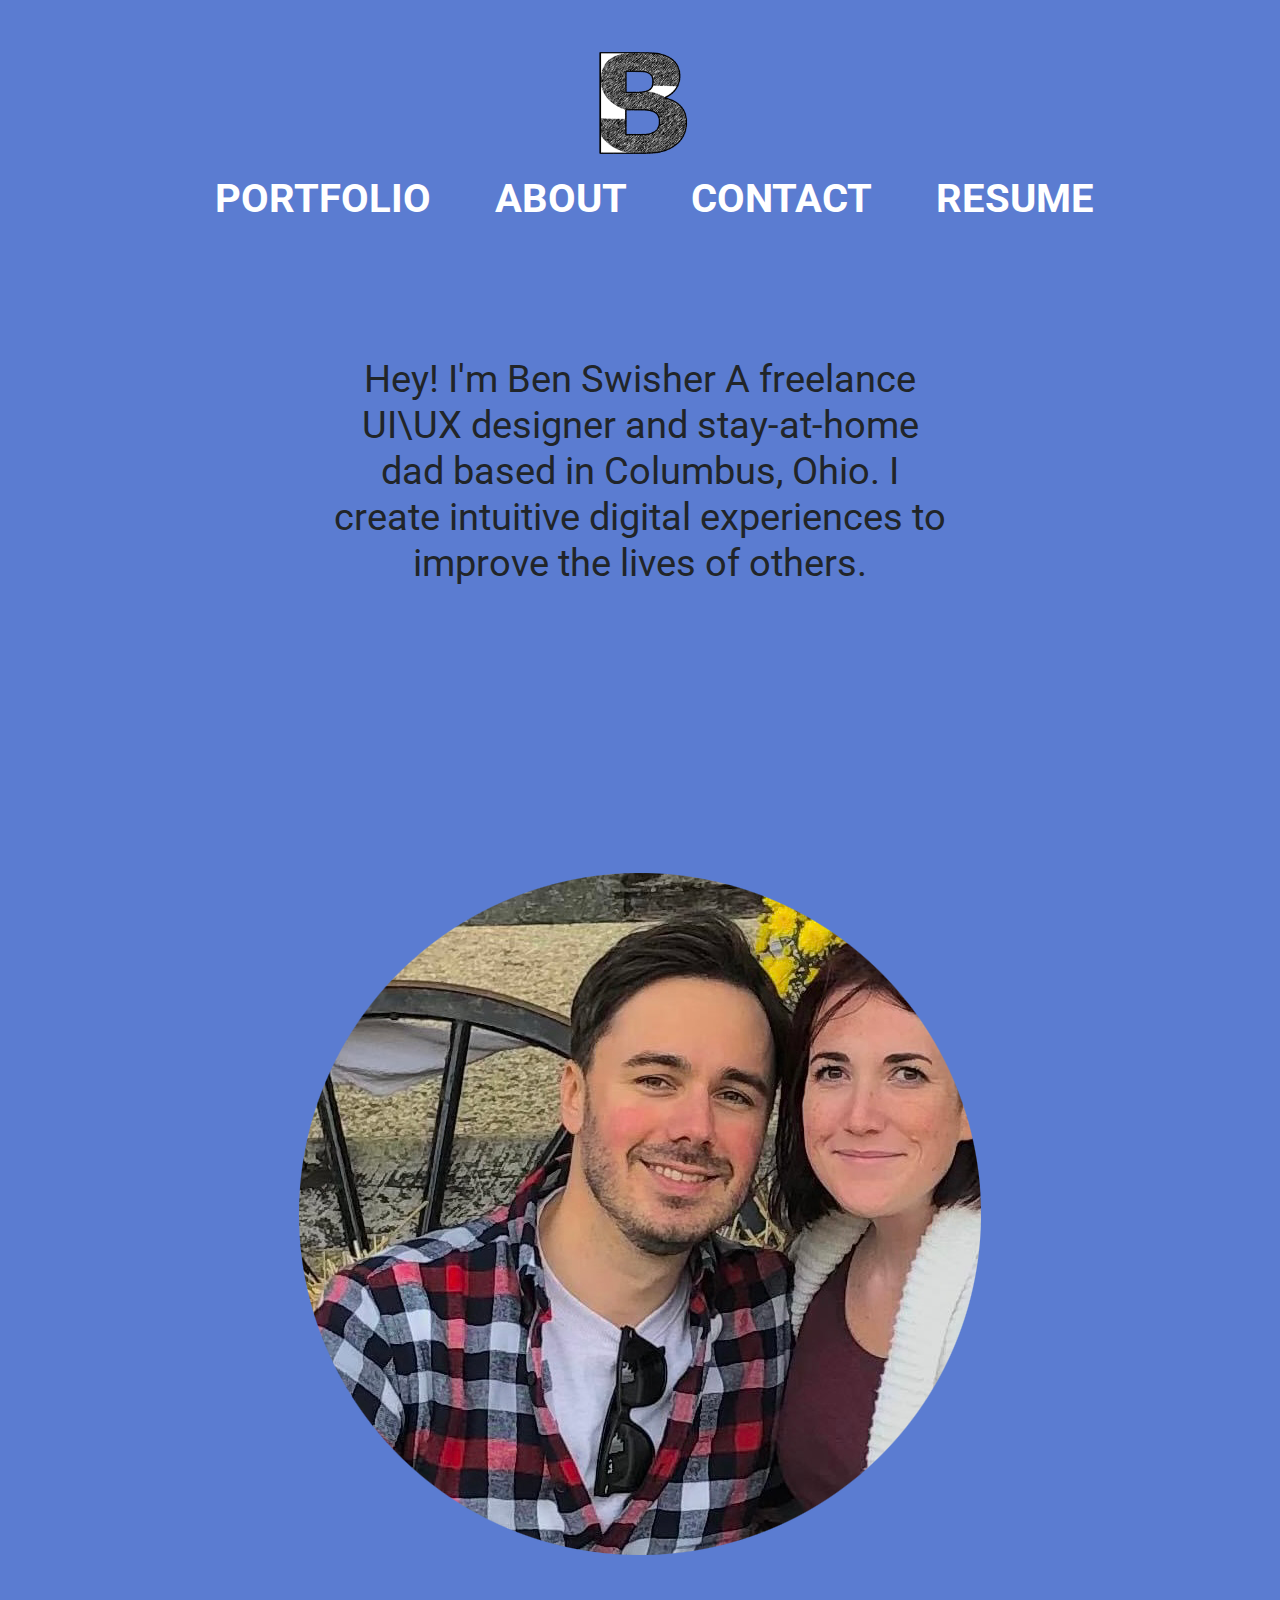
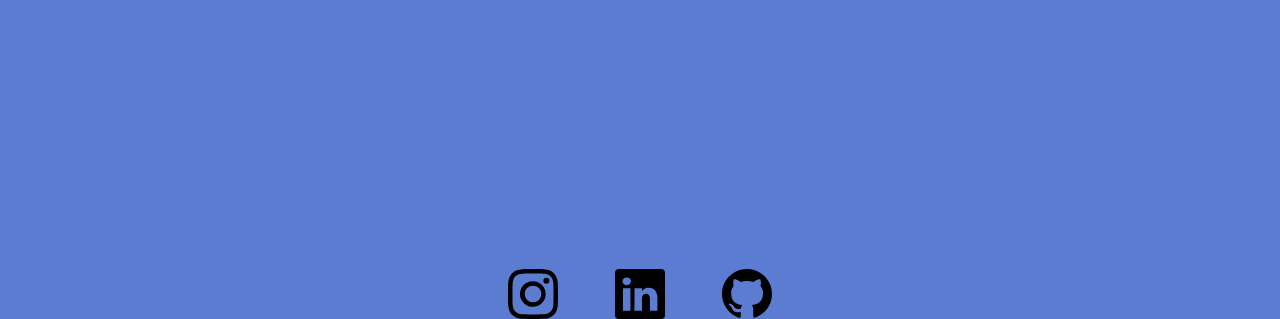
<file: index.html>
<!DOCTYPE html>
<html lang="en">
<!-- <link rel="stylesheet" href="CSS/style.css" />
<link rel="stylesheet" href="CSS/homepage.css" /> -->

<head>
    <!-- Bootstrap -->
    <link rel="stylesheet" href="https://cdn.jsdelivr.net/npm/bootstrap@4.3.1/dist/css/bootstrap.min.css"
        integrity="sha384-ggOyR0iXCbMQv3Xipma34MD+dH/1fQ784/j6cY/iJTQUOhcWr7x9JvoRxT2MZw1T" crossorigin="anonymous">
    <!-- CSS -->
    <link rel="stylesheet" href="CSS/style.css" />
    <link rel="stylesheet" href="CSS/homepage.css" />

    <!-- Fonts: -->
    <link rel="preconnect" href="https://fonts.googleapis.com">
    <link rel="preconnect" href="https://fonts.gstatic.com" crossorigin>
    <link href="https://fonts.googleapis.com/css2?family=Roboto:wght@200;300;400;500;600;700&display=swap"
        rel="stylesheet">
</head>

<body>
    <div id="page-container">
        <div id="content-wrap">
            <!-- NAVIGATION -->
            <div class="navigation">
                <div class="navbar">
                    <a href="./index.html"><img src="Images\logo.png" class="logo" /></a>
                    <nav>
                        <ul style="width: 110%; padding: 1%;">
                            <a href="./portfolio.html">
                                <li class="inline">PORTFOLIO</li>
                            </a>
                            <a href="./aboutme.html">
                                <li class="inline">ABOUT</li>
                            </a>
                            <li class="inline">CONTACT</li>
                            <a
                                href="https://docs.google.com/document/d/18msLFibx4iqrzuGnjjSW3MPHMtMzViZ8_Wr5V8S4tIA/edit?usp=share_link">
                                <li class="inline">RESUME</li>
                            </a>
                        </ul>
                    </nav>
                </div>
            </div>
            <section class="home-section">
                <div class="picture-section">
                    <p class="aboutme">Hey! I'm Ben Swisher
                        A freelance UI\UX designer and stay-at-home dad based in Columbus, Ohio. I create intuitive digital experiences to improve the lives of others. </p>
                </div>
                <div class="picture-section">
                    <img src="Images\me.png" alt="Ben" title="Don't Hover Bro"
                        style="margin: auto; display: block;">
                </div>
            </section>
        </div>
        <footer class="footer">
            <div class="socialFooter">
                <a href='https://www.instagram.com/bs_wish/'>
                    <svg xmlns="http://www.w3.org/2000/svg" width="50" height="50" viewBox="0 0 16 16">
                        <path
                            d="M8 0C5.829 0 5.556.01 4.703.048 3.85.088 3.269.222 2.76.42a3.917 3.917 0 0 0-1.417.923A3.927 3.927 0 0 0 .42 2.76C.222 3.268.087 3.85.048 4.7.01 5.555 0 5.827 0 8.001c0 2.172.01 2.444.048 3.297.04.852.174 1.433.372 1.942.205.526.478.972.923 1.417.444.445.89.719 1.416.923.51.198 1.09.333 1.942.372C5.555 15.99 5.827 16 8 16s2.444-.01 3.298-.048c.851-.04 1.434-.174 1.943-.372a3.916 3.916 0 0 0 1.416-.923c.445-.445.718-.891.923-1.417.197-.509.332-1.09.372-1.942C15.99 10.445 16 10.173 16 8s-.01-2.445-.048-3.299c-.04-.851-.175-1.433-.372-1.941a3.926 3.926 0 0 0-.923-1.417A3.911 3.911 0 0 0 13.24.42c-.51-.198-1.092-.333-1.943-.372C10.443.01 10.172 0 7.998 0h.003zm-.717 1.442h.718c2.136 0 2.389.007 3.232.046.78.035 1.204.166 1.486.275.373.145.64.319.92.599.28.28.453.546.598.92.11.281.24.705.275 1.485.039.843.047 1.096.047 3.231s-.008 2.389-.047 3.232c-.035.78-.166 1.203-.275 1.485a2.47 2.47 0 0 1-.599.919c-.28.28-.546.453-.92.598-.28.11-.704.24-1.485.276-.843.038-1.096.047-3.232.047s-2.39-.009-3.233-.047c-.78-.036-1.203-.166-1.485-.276a2.478 2.478 0 0 1-.92-.598 2.48 2.48 0 0 1-.6-.92c-.109-.281-.24-.705-.275-1.485-.038-.843-.046-1.096-.046-3.233 0-2.136.008-2.388.046-3.231.036-.78.166-1.204.276-1.486.145-.373.319-.64.599-.92.28-.28.546-.453.92-.598.282-.11.705-.24 1.485-.276.738-.034 1.024-.044 2.515-.045v.002zm4.988 1.328a.96.96 0 1 0 0 1.92.96.96 0 0 0 0-1.92zm-4.27 1.122a4.109 4.109 0 1 0 0 8.217 4.109 4.109 0 0 0 0-8.217zm0 1.441a2.667 2.667 0 1 1 0 5.334 2.667 2.667 0 0 1 0-5.334z" />
                    </svg>
                </a>
                <a href="https://www.linkedin.com/in/ben-swisher-77731012b/"><svg xmlns="http://www.w3.org/2000/svg" width="50"
                        height="50" fill="black" class="bi bi-linkedin" viewBox="0 0 16 16">
                        <path
                            d="M0 1.146C0 .513.526 0 1.175 0h13.65C15.474 0 16 .513 16 1.146v13.708c0 .633-.526 1.146-1.175 1.146H1.175C.526 16 0 15.487 0 14.854V1.146zm4.943 12.248V6.169H2.542v7.225h2.401zm-1.2-8.212c.837 0 1.358-.554 1.358-1.248-.015-.709-.52-1.248-1.342-1.248-.822 0-1.359.54-1.359 1.248 0 .694.521 1.248 1.327 1.248h.016zm4.908 8.212V9.359c0-.216.016-.432.08-.586.173-.431.568-.878 1.232-.878.869 0 1.216.662 1.216 1.634v3.865h2.401V9.25c0-2.22-1.184-3.252-2.764-3.252-1.274 0-1.845.7-2.165 1.193v.025h-.016a5.54 5.54 0 0 1 .016-.025V6.169h-2.4c.03.678 0 7.225 0 7.225h2.4z" />
                    </svg></a>
                <a href="https://github.com/https://github.com/BSwish18"><svg xmlns="http://www.w3.org/2000/svg" width="50"
                        height="50" fill="solid black" class="bi bi-github" viewBox="0 0 16 16">
                        <path
                            d="M8 0C3.58 0 0 3.58 0 8c0 3.54 2.29 6.53 5.47 7.59.4.07.55-.17.55-.38 0-.19-.01-.82-.01-1.49-2.01.37-2.53-.49-2.69-.94-.09-.23-.48-.94-.82-1.13-.28-.15-.68-.52-.01-.53.63-.01 1.08.58 1.23.82.72 1.21 1.87.87 2.33.66.07-.52.28-.87.51-1.07-1.78-.2-3.64-.89-3.64-3.95 0-.87.31-1.59.82-2.15-.08-.2-.36-1.02.08-2.12 0 0 .67-.21 2.2.82.64-.18 1.32-.27 2-.27.68 0 1.36.09 2 .27 1.53-1.04 2.2-.82 2.2-.82.44 1.1.16 1.92.08 2.12.51.56.82 1.27.82 2.15 0 3.07-1.87 3.75-3.65 3.95.29.25.54.73.54 1.48 0 1.07-.01 1.93-.01 2.2 0 .21.15.46.55.38A8.012 8.012 0 0 0 16 8c0-4.42-3.58-8-8-8z" />
                    </svg></a>
            </div>
        </footer>
    </div>

    <!-- Bootstap -->
    <script src="https://code.jquery.com/jquery-3.3.1.slim.min.js"
        integrity="sha384-q8i/X+965DzO0rT7abK41JStQIAqVgRVzpbzo5smXKp4YfRvH+8abtTE1Pi6jizo"
        crossorigin="anonymous"></script>
    <script src="https://cdn.jsdelivr.net/npm/popper.js@1.14.7/dist/umd/popper.min.js"
        integrity="sha384-UO2eT0CpHqdSJQ6hJty5KVphtPhzWj9WO1clHTMGa3JDZwrnQq4sF86dIHNDz0W1"
        crossorigin="anonymous"></script>
    <script src="https://cdn.jsdelivr.net/npm/bootstrap@4.3.1/dist/js/bootstrap.min.js"
        integrity="sha384-JjSmVgyd0p3pXB1rRibZUAYoIIy6OrQ6VrjIEaFf/nJGzIxFDsf4x0xIM+B07jRM"
        crossorigin="anonymous"></script>
</body>

</html>
</file>
<file: CSS/style.css>
body {
    background: #5B7CD1;    
}

.navbar {
    display:flex;
    flex-direction: row;
    width: 100%;
    justify-content:center !important;
    align-items: center !important;
}

.navigation {
    width: 75%;
    margin: auto;
    margin-bottom: 100px;
    margin-top:30px
}

.inline{
    display: inline;
    margin: 30px;
    font-family: 'Roboto', sans-serif;
    font-style: bold;
    font-weight: 700;
    font-size: 40px;
    line-height: 49px;
    color: white;
}
.inline:hover {
    text-decoration: underline;
}

a{
    text-decoration: none;
}
.logo {
    width: 110px;
    padding: 1%;
}

.footer {
    font-family: 'Roboto', sans-serif;
    font-size: 32px;
    text-align: center;
    position: static;
    bottom: 0;
    width: 100%;
}
.socialFooter {
    display: flex;
    flex-direction: row;
    justify-content: space-around;
    width: 15%;
    margin: auto;

}
#page-container {
    position: relative;
    min-height: 100vh;
  }
  
  #content-wrap {
    padding-bottom: 2.5rem;    /* Footer height */
  }
  
  @media(max-width: 1482px){
    .socialFooter{
        width: 25%
    }
  }
</file>
<file: CSS/homepage.css>
.aboutme {
    width: 618px;
    height: 245px;
    left: 206px;
    top: 208px; 
    font-family: 'Roboto', sans-serif;
    font-style: light;
    font-weight: 400;
    font-size: 38px;
    line-height: 46px;
}

.button {
    background-color: transparent;
    color: black;
    font-size: 40px;
    font-family: 'Roboto', sans-serif;
    font-style: bold;
    font-weight: 900;
    border: transparent;
    display: flex;
}
.button:hover{
    text-decoration: underline;
}
.heroimage{
    width: 436px;
    height: 457px;
}
.home-section {
    display: flex;
    height: 450px;
    flex-direction: row;
    align-items: center;
    justify-content: space-evenly;
}
.picture-section {
    width:25%
    
}
.filler1{
    width: 10%;
}
.filler2{
    width: 10%;
}
@media(max-width:1482px){
    .home-section{
        flex-direction: column;
        height: 100%;
        align-items: center;
    }
    .picture-section{
        width: 75%;
        margin:auto;
        margin-bottom: 100px;
    }
    .aboutme{
        margin: auto;
        text-align: center;
    }
    .button{
        margin: auto
    }
}
</file>
